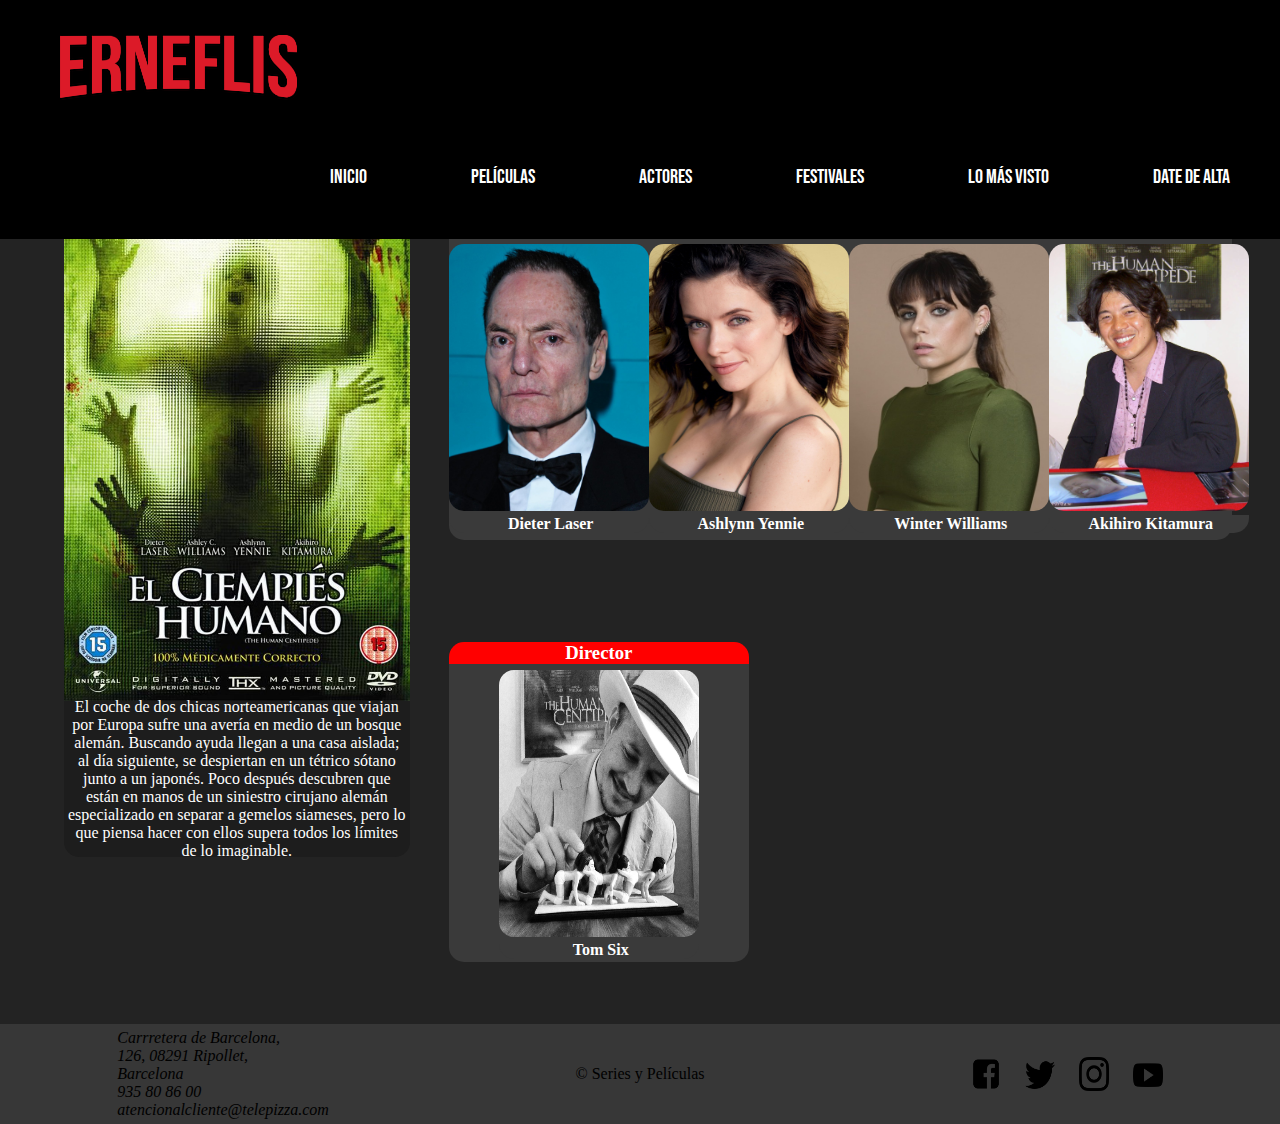
<file: ciempies.html>
<!DOCTYPE html>

<html lang="es">

<head>
    <meta charset="utf-8">
    <meta http-equiv="X-UA-Compatible" content="IE=edge">
    <title>El ciempiés humano</title>
    <link rel="icon" type="image/x-icon" href="src/ico.png">
    <meta name="viewport" content="width=device-width, initial-scale=1">
    <link rel="stylesheet" href="style_ciempies.css">
</head>

<body>


    <header>

        <a href="index.html">
            <img src="src/logo.png" class="logo" alt="Logo (título)">
        </a>

        <nav>
            <ul>
                <li><a href="index.html">Inicio</a></li>
                <li><a href="peliculas.html">Películas</a></li>
                <li><a href="#">Actores</a></li>
                <li><a href="#">Festivales</a></li>
                <li><a href="#">Lo más visto</a></li>
                <li><a href="formulario.html">Date de alta</a></li>
            </ul>
        </nav>

    </header>


    <main>


        <section>

            <div class="izquierda">
                <h2>El ciempiés Humano</h2>

                <article>
                    <h3>2009</h3>
                    <h4>Terror, Gore, Ciencia ficción.</h4>
                    <h4>+18</h4>
                </article>

                <img src="src/ciempies.jpg" alt="Carátula El ciempiés humano">

                <article class="desc">
                    <p>
                        El coche de dos chicas norteamericanas que viajan por Europa sufre una avería en medio de un
                        bosque
                        alemán. Buscando ayuda llegan a una casa aislada; al día siguiente, se despiertan en un tétrico
                        sótano junto a un japonés. Poco después descubren que están en manos de un siniestro cirujano
                        alemán
                        especializado en separar a gemelos siameses, pero lo que piensa hacer con ellos supera todos los
                        límites de lo imaginable.
                    </p>
                </article>
            </div>

            <div class="derecha">
                <section class="actores">
                    <h3>Actores</h3>
                    <div class="content-actores">
                        <article>
                            <img src="src/dieter.jpg" alt="Imagen actor Dieter Laser">
                            <h4>Dieter Laser</h4>
                        </article>

                        <article>
                            <img src="src/ashlynn.jpg" alt="Imagen actriz Ashlynn Yennie">
                            <h4>Ashlynn Yennie</h4>
                        </article>

                        <article>
                            <img src="src/winter.jpg" alt="Imagen actriz Winter Williams">
                            <h4>Winter Williams</h4>
                        </article>

                        <article>
                            <img src="src/akihiro.jpg" alt="Imagen actor Akihiro Kitamura">
                            <h4>Akihiro Kitamura</h4>
                        </article>
                    </div>
                </section>


                <section class="director">
                    <h3>Director</h3>
                    <div class="content-director">
                        <article>
                            <img src="src/Tom_Six.jpg" alt="Imagen director Tom Six">
                            <h4>Tom Six</h4>
                        </article>
                    </div>
                </section>
            </div>






        </section>


    </main>


    <footer>

        <address>
            <p>Carrretera de Barcelona, 126, 08291 Ripollet, Barcelona</p>
            <p>935 80 86 00</p>
            <p>atencionalcliente@telepizza.com</p>
        </address>

        <div class="nombre-empresa">
            <p>&copy; Series y Películas</p>
        </div>


        <div class="redes-sociales">
            <a href="https://www.facebook.com/telepizza" target="_blank"> <img src="src/facebook.ico"
                    alt="Icono facebook"></a>
            <a href="https://twitter.com/telepizza_es" target="_blank"><img src="src/twitter.ico"
                    alt="Icono twitter"></a>
            <a href="https://instagram.com/telepizza_es" target="_blank"><img src="src/instagram.ico"
                    alt="Icono instagram"></a>
            <a href="https://www.youtube.com/user/TelepizzaEsp" target="_blank"><img src="src/youtube.ico"
                    alt="Icono youtube"></a>
        </div>

    </footer>


</body>
</file>
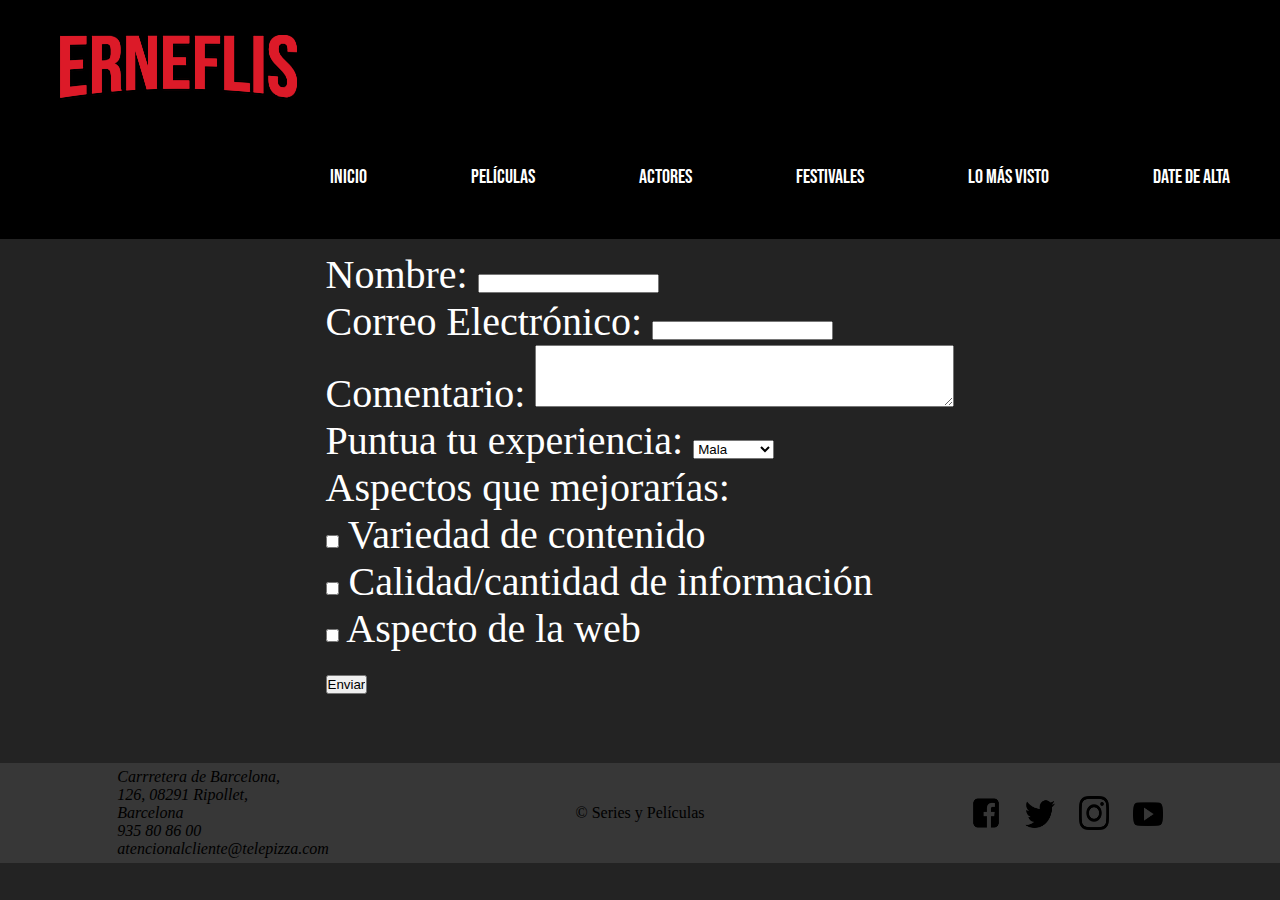
<file: formulario.html>
<!DOCTYPE html>
<html lang="es">

<head>
    <meta charset="utf-8">
    <meta http-equiv="X-UA-Compatible" content="IE=edge">
    <title>Formulario</title>
    <link rel="icon" type="image/x-icon" href="src/ico.png">
    <meta name="viewport" content="width=device-width, initial-scale=1">
    <link rel="stylesheet" href="style_formulario.css">
</head>

<body>


    <header>

        <a href="index.html">
            <img src="src/logo.png" class="logo" alt="Logo (título)">
        </a>

        <nav>
            <ul>
                <li><a href="index.html">Inicio</a></li>
                <li><a href="peliculas.html">Películas</a></li>
                <li><a href="#">Actores</a></li>
                <li><a href="#">Festivales</a></li>
                <li><a href="#">Lo más visto</a></li>
                <li><a href="formulario.html">Date de alta</a></li>
            </ul>
        </nav>

    </header>


    <main>


        <section class="form">
            <h2>Formulario</h2>
            <form action="procesar_formulario.php" method="GET">
                <label for="nombre">Nombre:</label>
                <input type="text" name="nombre" id="nombre" required><br>

                <label for="email">Correo Electrónico:</label>
                <input type="email" name="email" id="email" required><br>

                <label for="comentario">Comentario:</label>
                <textarea name="comentario" id="comentario" rows="4" cols="50"></textarea><br>

                <label for="encuesta">Puntua tu experiencia:</label>
                <select name="encuesta" id="encuesta">
                    <option value="opcion1">Mala</option>
                    <option value="opcion2">Mejorable</option>
                    <option value="opcion3">Buena</option>
                </select><br>

                <label>Aspectos que mejorarías:</label><br>
                <input type="checkbox" name="mejorar[]" value="Variedad de contenido"> Variedad de contenido<br>
                <input type="checkbox" name="mejorar[]" value="Calidad/cantidad de informacion"> Calidad/cantidad de
                información<br>
                <input type="checkbox" name="mejorar[]" value="Aspecto de la web"> Aspecto de la web<br>

                <input type="submit" value="Enviar">
            </form>
        </section>



    </main>


    <footer>

        <address>
            <p>Carrretera de Barcelona, 126, 08291 Ripollet, Barcelona</p>
            <p>935 80 86 00</p>
            <p>atencionalcliente@telepizza.com</p>
        </address>

        <div class="nombre-empresa">
            <p>&copy; Series y Películas</p>
        </div>


        <div class="redes-sociales">
            <a href="https://www.facebook.com/telepizza" target="_blank"> <img src="src/facebook.ico"
                    alt="Icono facebook"></a>
            <a href="https://twitter.com/telepizza_es" target="_blank"><img src="src/twitter.ico"
                    alt="Icono twitter"></a>
            <a href="https://instagram.com/telepizza_es" target="_blank"><img src="src/instagram.ico"
                    alt="Icono instagram"></a>
            <a href="https://www.youtube.com/user/TelepizzaEsp" target="_blank"><img src="src/youtube.ico"
                    alt="Icono youtube"></a>
        </div>

    </footer>


</body>

</html>
</file>
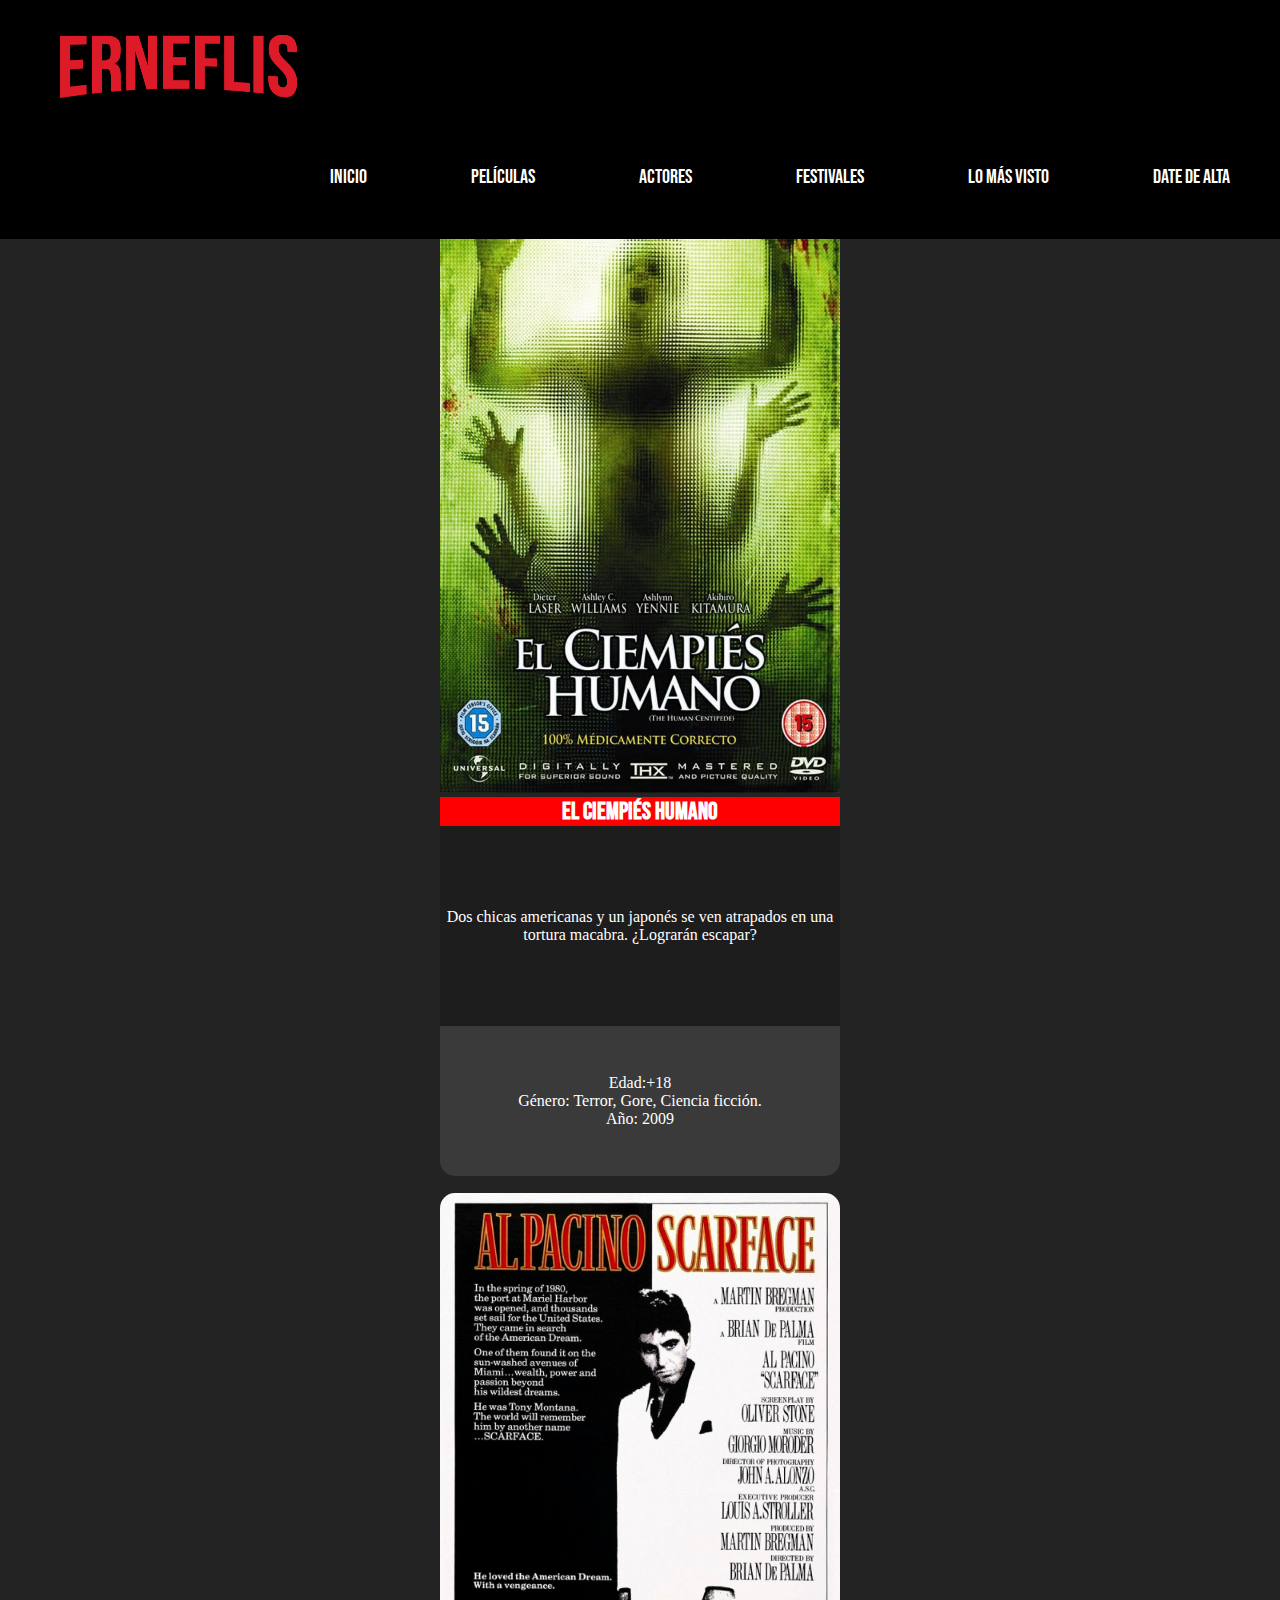
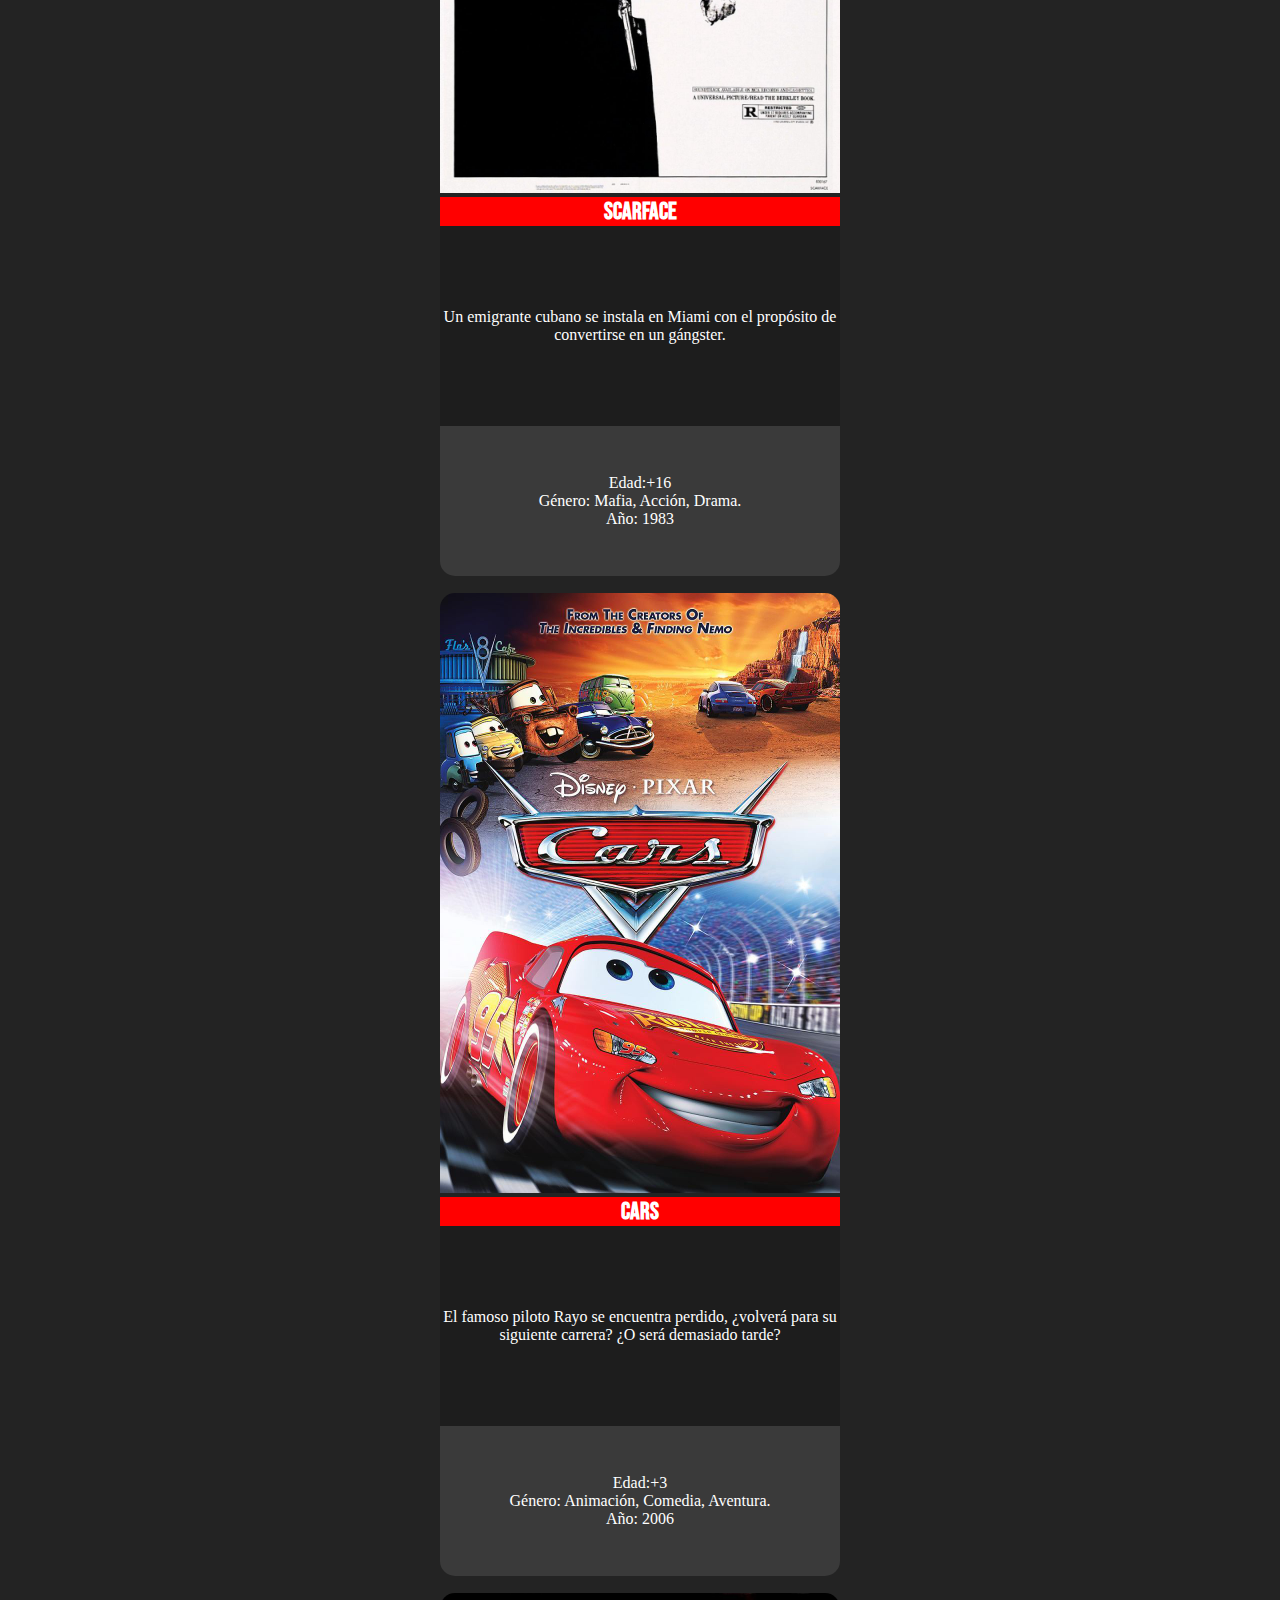
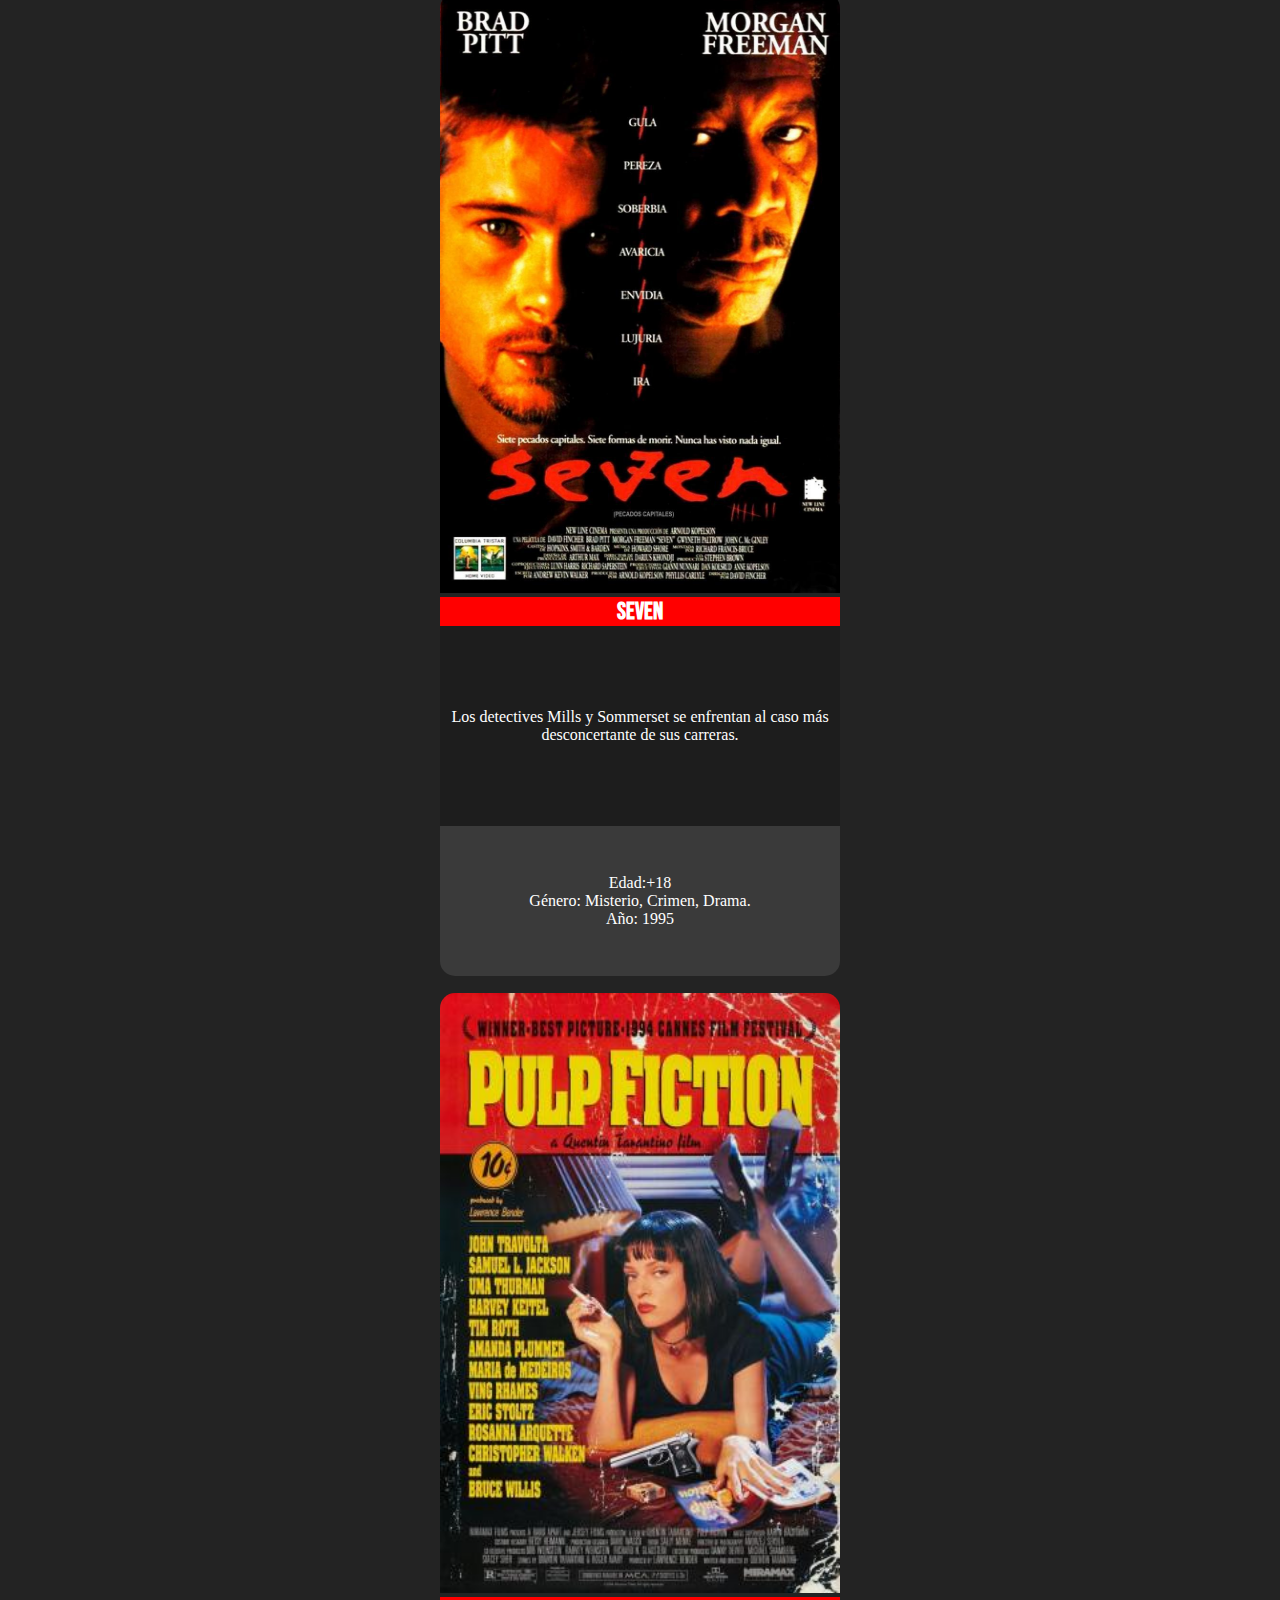
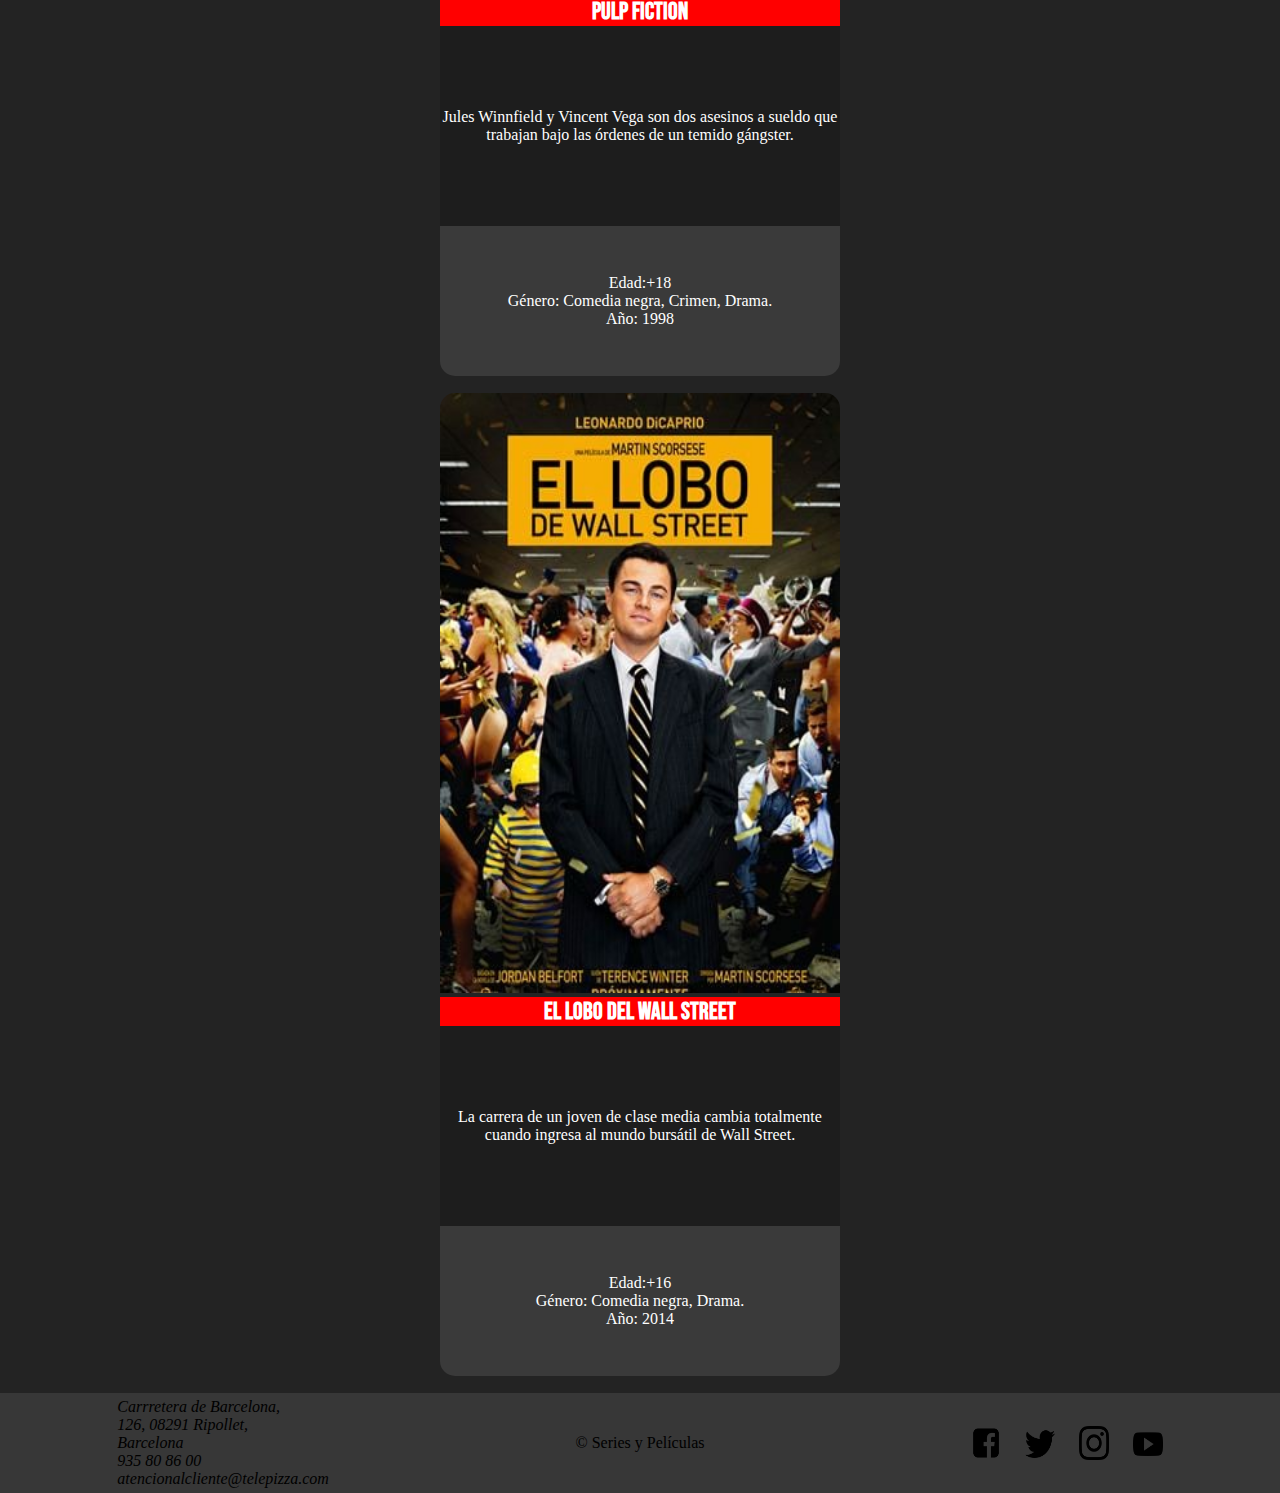
<file: peliculas.html>
<!DOCTYPE html>

<html lang="es">

<head>
    <meta charset="utf-8">
    <meta http-equiv="X-UA-Compatible" content="IE=edge">
    <title>Películas</title>
    <link rel="icon" type="image/x-icon" href="src/ico.png">
    <meta name="viewport" content="width=device-width, initial-scale=1">
    <link rel="stylesheet" href="style_peliculas.css">
</head>

<body>


    <header>

        <a href="index.html">
            <img src="src/logo.png" class="logo" alt="Logo (título)">
        </a>

        <nav>
            <ul>
                <li><a href="index.html">Inicio</a></li>
                <li><a href="peliculas.html">Películas</a></li>
                <li><a href="#">Actores</a></li>
                <li><a href="#">Festivales</a></li>
                <li><a href="#">Lo más visto</a></li>
                <li><a href="formulario.html">Date de alta</a></li>
            </ul>
        </nav>

    </header>


    <main>


        <section>

            <h1>Películas</h1>

            <div class="content-pelis">
                <article>

                    <img src="src/ciempies.jpg" alt="El ciempieś humano carátula" class="imgvertical">
                    <a href="ciempies.html">
                        <h2>El ciempiés humano</h2>
                    </a>
                    <div class="desc">
                        <p>Dos chicas americanas y un japonés se ven atrapados en una tortura macabra. ¿Lograrán
                            escapar?</p>
                    </div>
                    <div class="info">
                        <p>Edad:+18</p>
                        <p>Género: Terror, Gore, Ciencia ficción.</p>
                        <p>Año: 2009</p>
                    </div>

                </article>

                <article>

                    <img src="src/scarface.jpg" alt="Scarface carátula" class="imgvertical">
                    <h2>Scarface</h2>
                    <div class="desc">
                        <p>Un emigrante cubano se instala en Miami con el propósito de
                            convertirse en
                            un
                            gángster.
                        </p>
                    </div>
                    <div class="info">
                        <p>Edad:+16</p>
                        <p>Género: Mafia, Acción, Drama.</p>
                        <p>Año: 1983</p>
                    </div>

                </article>

                <article>

                    <img src="src/Cars.jpg" alt="Cars carátula" class="imgvertical">
                    <h2>Cars</h2>
                    <div class="desc">
                        <p>El famoso piloto Rayo se encuentra perdido, ¿volverá para su siguiente carrera? ¿O será
                            demasiado tarde?</p>
                    </div>
                    <div class="info">
                        <p>Edad:+3</p>
                        <p>Género: Animación, Comedia, Aventura.</p>
                        <p>Año: 2006</p>
                    </div>

                </article>

                <article>

                    <img src="src/seven.jpg" alt="Seven caráula" class="imgvertical">
                    <h2>Seven</h2>
                    <div class="desc">
                        <p>Los detectives Mills y Sommerset se enfrentan al caso más desconcertante de sus carreras.</p>
                    </div>
                    <div class="info">
                        <p>Edad:+18</p>
                        <p>Género: Misterio, Crimen, Drama.</p>
                        <p>Año: 1995</p>
                    </div>

                </article>

                <article>

                    <img src="src/pulpfiction.jpg" alt="Pulp Fiction carátula" class="imgvertical">
                    <h2>Pulp Fiction</h2>
                    <div class="desc">
                        <p>Jules Winnfield y Vincent Vega son dos asesinos a sueldo que trabajan bajo las órdenes de un
                            temido
                            gángster.
                        </p>
                    </div>
                    <div class="info">
                        <p>Edad:+18</p>
                        <p>Género: Comedia negra, Crimen, Drama.</p>
                        <p>Año: 1998</p>
                    </div>

                </article>

                <article>

                    <img src="src/lobows.jpg" alt="El lobo de Wall Street carátula" class="imgvertical">
                    <h2>El lobo del Wall Street</h2>
                    <div class="desc">
                        <p>La carrera de un joven de clase media cambia totalmente cuando ingresa al mundo bursátil de
                            Wall
                            Street.
                        </p>
                    </div>
                    <div class="info">
                        <p>Edad:+16</p>
                        <p>Género: Comedia negra, Drama.</p>
                        <p>Año: 2014</p>
                    </div>

                </article>

            </div>

        </section>


    </main>


    <footer>

        <address>
            <p>Carrretera de Barcelona, 126, 08291 Ripollet, Barcelona</p>
            <p>935 80 86 00</p>
            <p>atencionalcliente@telepizza.com</p>
        </address>

        <div class="nombre-empresa">
            <p>&copy; Series y Películas</p>
        </div>


        <div class="redes-sociales">
            <a href="https://www.facebook.com/telepizza" target="_blank"> <img src="src/facebook.ico"
                    alt="Icono facebook"></a>
            <a href="https://twitter.com/telepizza_es" target="_blank"><img src="src/twitter.ico"
                    alt="Icono twitter"></a>
            <a href="https://instagram.com/telepizza_es" target="_blank"><img src="src/instagram.ico"
                    alt="Icono instagram"></a>
            <a href="https://www.youtube.com/user/TelepizzaEsp" target="_blank"><img src="src/youtube.ico"
                    alt="Icono youtube"></a>
        </div>

    </footer>

</body>
</file>
<file: style_ciempies.css>
@import url('https://fonts.googleapis.com/css2?family=Bebas+Neue&display=swap');

* {
    transition: all 0.3s ease-in-out;
    margin: 0;
    padding: 0;
}



nav {
    float: right;
    text-align: center;
}

.logo {
    padding-top: 25px;
    padding-left: 50px
}

header {
    background-color: black;
    position: fixed;
    margin: 0;
    padding: 0;
    width: 100%;
}


ul li {
    display: inline-block;
    padding: 50px;
}

ul li a:hover {
    color: red;
}

ul li a {
    text-decoration: none;
    color: white;
    font-size: 20px;
    font-family: 'Bebas Neue', sans-serif;

}


section {
    padding-top: 6%;
    padding-bottom: 3%;
}

body {
    background-color: rgb(35, 35, 35);
}

body p,
h4, h3,
h5 {
    color: white;
}

h2 {
    color: white;
    background-color: red;
    font-family: 'Bebas Neue', sans-serif;
    border-top-left-radius: 15px;
    border-top-right-radius: 15px;
    padding-left: 2%;
}

section{
    display: flex;
    padding-left: 5%;
    padding-right: 5%;
    padding-top: 10%;

}

.izquierda{
    display: flex;
    flex-direction: column;
    width:30%
}

.izquierda h3, h4{
    background-color: rgb(58, 58, 58);
    padding-left: 2%;
}

.desc{
    border-bottom-left-radius: 15px;
    border-bottom-right-radius: 15px;
    background-color: rgb(29, 29, 29);
    height: 150px;
    justify-content: center;
    display: flex;
    text-align: center;
    flex-direction: column;
    padding: 1%;
}

.derecha{
    display: flex;
    flex-direction: column;
    width:68%;
}

.derecha img{
    height: 266.666px;
    width: 200px; 
    border-radius: 15px;
}

.derecha h4{
    border-bottom-left-radius: 15px;
    border-bottom-right-radius: 15px;
}

.derecha h3{
    background-color: red;
    border-top-right-radius: 15px;
    border-top-left-radius: 15px;
}

.actores{
    display: flex;
    flex-direction: column;
    width:100%;
    text-align: center;
}

.content-actores{
    display: flex;
    flex-direction: row;
    justify-content: space-around;
    width:100%;
    background-color: rgb(58, 58, 58);
    border-bottom-left-radius: 15px;
    border-bottom-right-radius: 15px;
    padding-top: 2%;
    padding-bottom: 1%; 
}

.director{
    display: flex;
    flex-direction: column;
    width:300px;
    text-align: center;
    justify-content: center;
}

.content-director{
    display: flex;
    flex-direction: row;
    justify-content: center;
    width:300px;
    background-color: rgb(58, 58, 58);
    border-bottom-left-radius: 15px;
    border-bottom-right-radius: 15px;
    padding-top: 2%;
    padding-bottom: 1%; 
}

.director img{
    height: 266.666px;
    width: 200px;  
}

footer {
    display: flex;
    justify-content: space-around;
    align-items: center;
    background-color: rgb(55, 55, 55);
    height: 100px;
}

footer p {
    color: black;
}

footer address {
    width: 15%;
    display: flex;
    justify-content: center;
    flex-direction: column;
}

.nombre-empresa {
    width: 15%;
    display: flex;
    justify-content: center;
}

.redes-sociales {
    width: 15%;
    display: flex;
    justify-content: space-between;
}

.redes-sociales img {
    width: 30px;
    height: 100%;
}

.redes-sociales a img:hover {
    width: 40px;
    height: 40px;
}
</file>
<file: style_formulario.css>
@import url('https://fonts.googleapis.com/css2?family=Bebas+Neue&display=swap');

* {
    transition: all 0.3s ease-in-out;
    margin: 0;
    padding: 0;
}



nav {
    float: right;
    text-align: center;
}

.logo {
    padding-top: 25px;
    padding-left: 50px
}

header {
    background-color: black;
    position: fixed;
    margin: 0;
    padding: 0;
    width: 100%;
}


ul li {
    display: inline-block;
    padding: 50px;
}

ul li a:hover {
    color: red;
}

ul li a {
    text-decoration: none;
    color: white;
    font-size: 20px;
    font-family: 'Bebas Neue', sans-serif;

}

body {
    background-color: rgb(35, 35, 35);
}

main{
    padding-top: 10%;
    display: flex;
    justify-content: center;
}

.form{
    display: flex;
    flex-direction: column;
    width: 50%;
    color: white;
    font-size: 40px;
    align-items: center;
    padding-top: 4%;
    padding-bottom: 5%;
}

h2 {
    color: white;
    font-family: 'Bebas Neue', sans-serif;
}

footer {
    display: flex;
    justify-content: space-around;
    align-items: center;
    background-color: rgb(55, 55, 55);
    height: 100px;
}

footer p {
    color: black;
}

footer address {
    width: 15%;
    display: flex;
    justify-content: center;
    flex-direction: column;
}

.nombre-empresa {
    width: 15%;
    display: flex;
    justify-content: center;
}

.redes-sociales {
    width: 15%;
    display: flex;
    justify-content: space-between;
}

.redes-sociales img {
    width: 30px;
    height: 100%;
}

.redes-sociales a img:hover {
    width: 40px;
    height: 40px;
}
</file>
<file: style_peliculas.css>
@import url('https://fonts.googleapis.com/css2?family=Bebas+Neue&display=swap');

* {
    transition: all 0.3s ease-in-out;
    margin: 0;
    padding: 0;
}



nav {
    float: right;
    text-align: center;
}

.logo {
    padding-top: 25px;
    padding-left: 50px
}

header {
    background-color: black;
    position: fixed;
    margin: 0;
    padding: 0;
    width: 100%;
}


ul li {
    display: inline-block;
    padding: 50px;
}

ul li a:hover {
    color: red;
}

ul li a {
    text-decoration: none;
    color: white;
    font-size: 20px;
    font-family: 'Bebas Neue', sans-serif;

}

h1{
    color: white;
    font-family: 'Bebas Neue', sans-serif;
    text-align: center;
}

section {
    padding-top: 10%;
}

body {
    background-color: rgb(35, 35, 35);
}

body p,
h4,
h5 {
    color: white;
}

h2 {
    color: white;
    background-color: red;
    font-family: 'Bebas Neue', sans-serif;
}

a h2:hover{
    color: rgb(58, 58, 58);  
}

a{
    text-decoration: none;
}

.content-pelis {
    display: flex;
    text-align: center;
    align-items: center;
    margin-top: 2%;
    flex-direction: column;
}

.content-pelis article {
    width: 400px;
    height: 1000px;
}

.content-pelis img {
    width: 400px;
    height: 600px;
    border-top-right-radius: 15px;
    border-top-left-radius: 15px;
}

.info {
    display: flex;
    text-align: center;
    flex-direction: column;
    background-color: rgb(58, 58, 58);
    border-bottom-left-radius: 15px;
    border-bottom-right-radius: 15px;
    height: 15%;
    justify-content: center;

}

.desc {
    display: flex;
    background-color: rgb(29, 29, 29);
    text-align: center;
    flex-direction: column;
    height: 20%;
    justify-content: center;


}

footer {
    display: flex;
    justify-content: space-around;
    align-items: center;
    background-color: rgb(55, 55, 55);
    height: 100px;
}

footer p {
    color: black;
}

footer address {
    width: 15%;
    display: flex;
    justify-content: center;
    flex-direction: column;
}

.nombre-empresa {
    width: 15%;
    display: flex;
    justify-content: center;
}

.redes-sociales {
    width: 15%;
    display: flex;
    justify-content: space-between;
}

.redes-sociales img {
    width: 30px;
    height: 100%;
}

.redes-sociales a img:hover {
    width: 40px;
    height: 40px;
}
</file>
